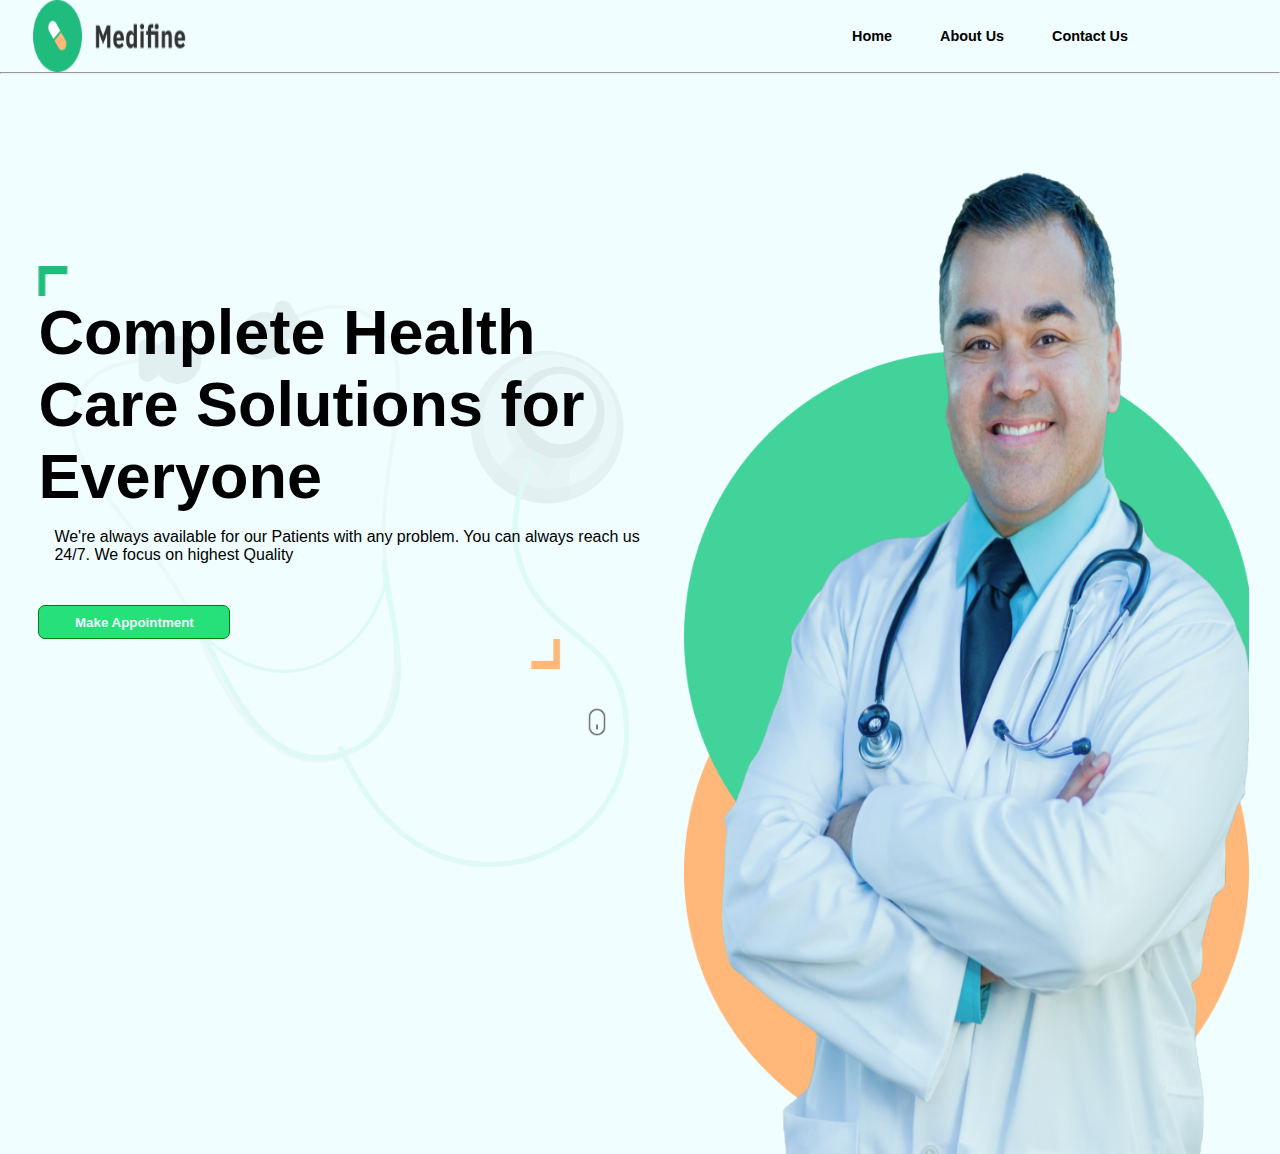
<file: index.html>
<!DOCTYPE html>
<html lang="en">
<head>
    <meta charset="UTF-8">
    <meta http-equiv="X-UA-Compatible" content="IE=edge">
    <meta name="viewport" content="width=device-width, initial-scale=1.0">
    <title>Medifine HealthCare</title>
    
    <link rel="stylesheet" href="./design-index.css">
</head>

<body>

<!-- ---------------------Nav Bar ----------------------------------------- -->

    <nav>
        <div class="logo">
            <img src="logo.png" alt="logo">
        </div>

        <ul>
            <li><a href="../Home page/index.html" >Home </a></li>
            <li><a href="../About Us/about.html"target="_blank">About Us </a></li>
            <li><a href="../Contact Us/contact.html"target="_blank">Contact Us </a></li>
        </ul>
        
    </nav>
    <hr>

<!-- ----------------------LHS------------------------------------- -->
<section >
    <div class="left-part">
        <img id="topAngle" src="topAngle.png" alt="quote">

        <h1>Complete Health <br> Care Solutions for <br>Everyone </h1>

        <p>We're always available for our Patients with any problem. You can always reach us 24/7. We focus on highest Quality </p>

        <button id="button"><a href="../Contact Us/">Make Appointment</a></button>

        <img id="bottomAngle" src="bottomAngle.png" alt="quote">

        <img id="mouse" src="mouse.png" alt="mouse">


       

    </div>

<!-- ----------------------RHS----------------------------------------- -->

    <div class="right-part">

        <img id="doc" src="doctor.png" alt="" id="doctor">
      

    </div>
       
</section>
    
</body>

</html>
</file>
<file: design-index.css>
*{
    margin: 0;
    padding: 0;
    box-sizing: border-box;
    text-decoration: none;
    list-style: none;
    font-family:Arial, Helvetica, sans-serif;
}

body{
    background-color:rgb(240, 254, 255);
}

nav{
    display: flex;
    justify-content: space-between;
    padding-right: 10%;
    align-items: center;
   
}

.logo{

    display: flex;
    align-items: center;
    justify-content: center;

}

.logo {
    height: 4%;
    width: 15%;
    margin-left: 2%;
   
}

.logo img{
    
    height: 8vh;
    width: 12vw;
}

.logo img:hover{
    height: 7.5vh;
    width: 11.5vw;
}

.logo:hover{
  border: 2px solid rgb(47, 255, 127) ;
  border-radius: 7px;
}

ul   {
    display: flex;
    justify-content: space-around;
    align-items: center;
   
}

ul li {
    padding: 1.5rem;
    align-items: center;
    font-size: 90%;
    font-weight: 700;

}

li a {
    color: black;
}

li a:hover{

    text-decoration: underline;
    color: rgb(16, 183, 46);
}


section{
    display: flex;
   overflow-x: hidden;
    
    
}

div.left-part{
    display: flex;
    flex-direction: column;
    margin-top: 15%;
    margin-left: 3%;
    width: 50vw;
    background-image: url(./stethoscope.png);
    background-repeat: no-repeat ;
    background-size: contain;
        
    
}

#topAngle , #bottomAngle, #mouse{
    height: 30px;
    width: 30px;
}

h1{
    font-size: 7vh;
    font-weight: 900;
}

p{
    padding: 2.5%;
}

#button{
    height: 34px;
    width: 30%;
    border: 1px solid green;
    border-radius: 7px;
    background-color: #26e07a;
    font-weight: 600;
    margin-top: 25px;
}

#button a {
    color: rgb(240, 248, 255);
}

#button:hover{
    height: 35px;
    width: 31%;
    border: 2px solid green;


}

#bottomAngle {
   margin-left: 77%;
}

#mouse{
    margin-left: 85%;
    margin-top: 6%;
}


div.right-part  {
    display: flex;
    flex-direction: column;
     margin-top: 5vh;
    width:45vw;
    align-items: center;
    
}

#doc{
    height: 115vh;
    width: 98%;
    background-image: url(./greenBox.png), url(./yellowBox.png);
    background-position: right , bottom;
    background-repeat: no-repeat, no-repeat;
    background-size: 100% auto;
   
}

#greenBox{
     height: 500px ;
     width: 500px;
     margin-bottom: 30vh;
     z-index: 0;
}

#yellowBox{
    height: 500px ;
    width: 500px;
}
</file>
